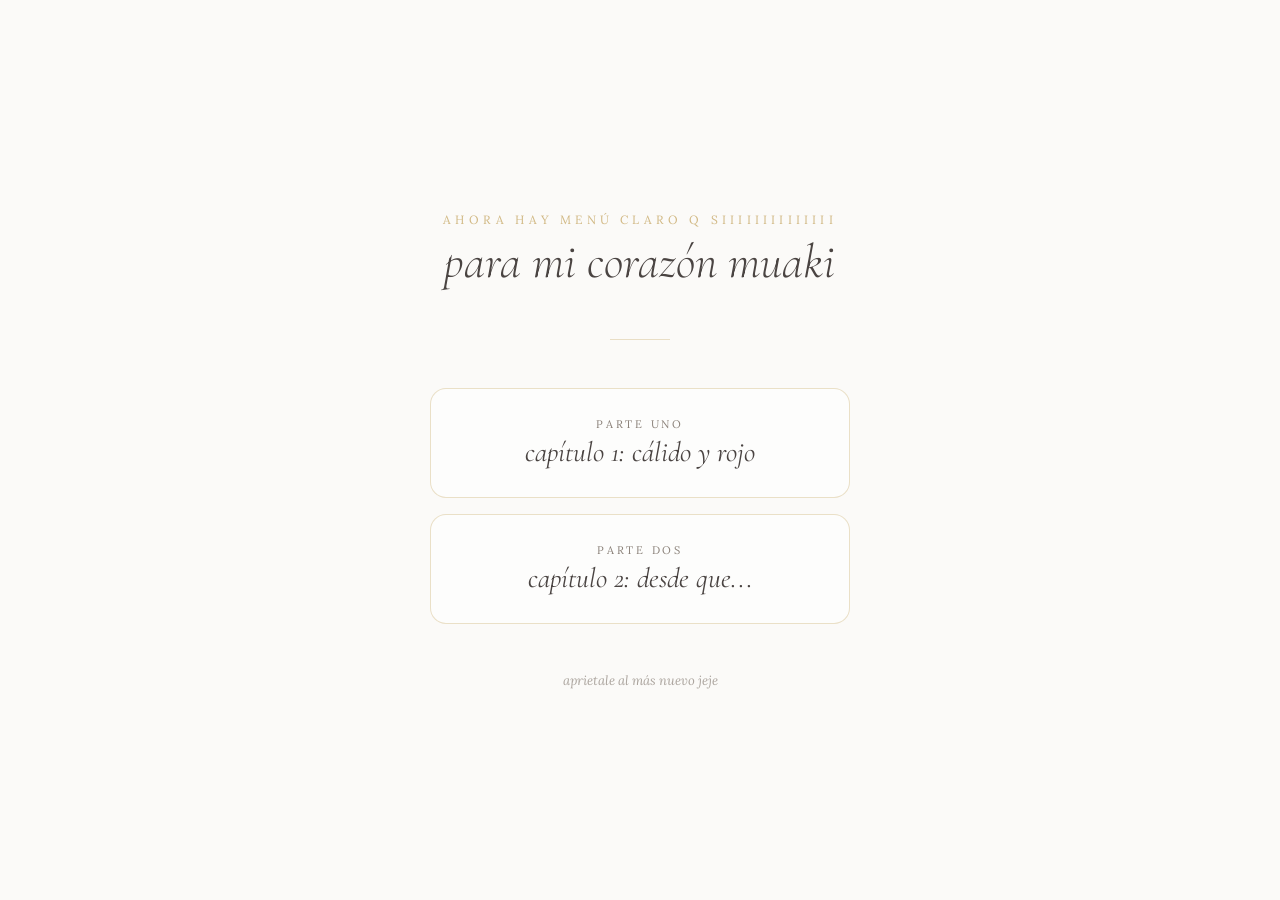
<file: index.html>
<!DOCTYPE html>
<html lang="es">
<head>
  <meta charset="UTF-8" />
  <meta name="viewport" content="width=device-width, initial-scale=1.0, maximum-scale=1.0" />
  <title>Para Mayito</title>
  <link rel="preconnect" href="https://fonts.googleapis.com" />
  <link rel="preconnect" href="https://fonts.gstatic.com" crossorigin />
  <link href="https://fonts.googleapis.com/css2?family=Cormorant+Garamond:ital,wght@0,300;0,400;0,500;1,300;1,400&family=Lora:ital,wght@0,400;0,500;1,400&display=swap" rel="stylesheet" />
  <style>
    :root {
      --ink: #4a4442;
      --ink-soft: #8a8078;
      --gold: #c7a866;
      --paper: #fbfaf8;
      --line: rgba(199, 168, 102, 0.35);
      --font-display: 'Cormorant Garamond', Georgia, serif;
      --font-body: 'Lora', Georgia, serif;
    }
    * { box-sizing: border-box; margin: 0; padding: 0; }
    html, body {
      width: 100%; height: 100%;
      background: var(--paper);
      color: var(--ink);
      font-family: var(--font-body);
      -webkit-font-smoothing: antialiased;
    }
    body {
      display: flex;
      align-items: center;
      justify-content: center;
      padding: 24px;
    }
    .menu-wrap {
      display: flex;
      flex-direction: column;
      align-items: center;
      text-align: center;
      gap: clamp(28px, 6vh, 48px);
      max-width: 420px;
      width: 100%;
    }
    .menu-eyebrow {
      font-size: 12px;
      letter-spacing: 0.35em;
      text-transform: uppercase;
      color: var(--gold);
      opacity: 0.8;
    }
    .menu-title {
      font-family: var(--font-display);
      font-style: italic;
      font-weight: 300;
      font-size: clamp(32px, 8vw, 48px);
      color: var(--ink);
      margin-top: 6px;
    }
    .menu-divider {
      width: 60px;
      height: 1px;
      background: var(--line);
    }
    .chapters {
      display: flex;
      flex-direction: column;
      gap: 16px;
      width: 100%;
    }
    .chapter-link {
      display: flex;
      flex-direction: column;
      align-items: center;
      gap: 4px;
      padding: clamp(20px, 5vw, 28px) 24px;
      border: 1px solid var(--line);
      border-radius: 16px;
      text-decoration: none;
      color: var(--ink);
      background: rgba(255,255,255,0.5);
      transition: border-color 0.3s, transform 0.2s, box-shadow 0.3s;
    }
    .chapter-link:hover,
    .chapter-link:active {
      border-color: var(--gold);
      transform: translateY(-2px);
      box-shadow: 0 10px 30px rgba(199,168,102,0.15);
    }
    .chapter-eyebrow {
      font-size: 11px;
      letter-spacing: 0.25em;
      text-transform: uppercase;
      color: var(--ink-soft);
    }
    .chapter-title {
      font-family: var(--font-display);
      font-style: italic;
      font-size: clamp(22px, 5vw, 28px);
    }
    .menu-footer {
      font-size: 13px;
      color: var(--ink-soft);
      font-style: italic;
      opacity: 0.7;
    }
  </style>
</head>
<body>

  <div class="menu-wrap">
    <div>
      <p class="menu-eyebrow">AHORA HAY MENÚ CLARO Q SIIIIIIIIIIIIII</p>
      <h1 class="menu-title">para mi corazón muaki</h1>
    </div>

    <div class="menu-divider"></div>

    <div class="chapters">
      <!-- CAPÍTULO UNO: enlaza al sitio original, sin ningún cambio -->
      <a class="chapter-link" href="cap1.html">
        <span class="chapter-eyebrow">parte uno</span>
        <span class="chapter-title">capítulo 1: cálido y rojo</span>
      </a>

      <!-- CAPÍTULO DOS: enlaza a la nueva experiencia -->
      <a class="chapter-link" href="capitulo2.html">
        <span class="chapter-eyebrow">parte dos</span>
        <span class="chapter-title">capítulo 2: desde que...</span>
      </a>
    </div>

    <p class="menu-footer">aprietale al más nuevo jeje</p>
  </div>

</body>
</html>
</file>
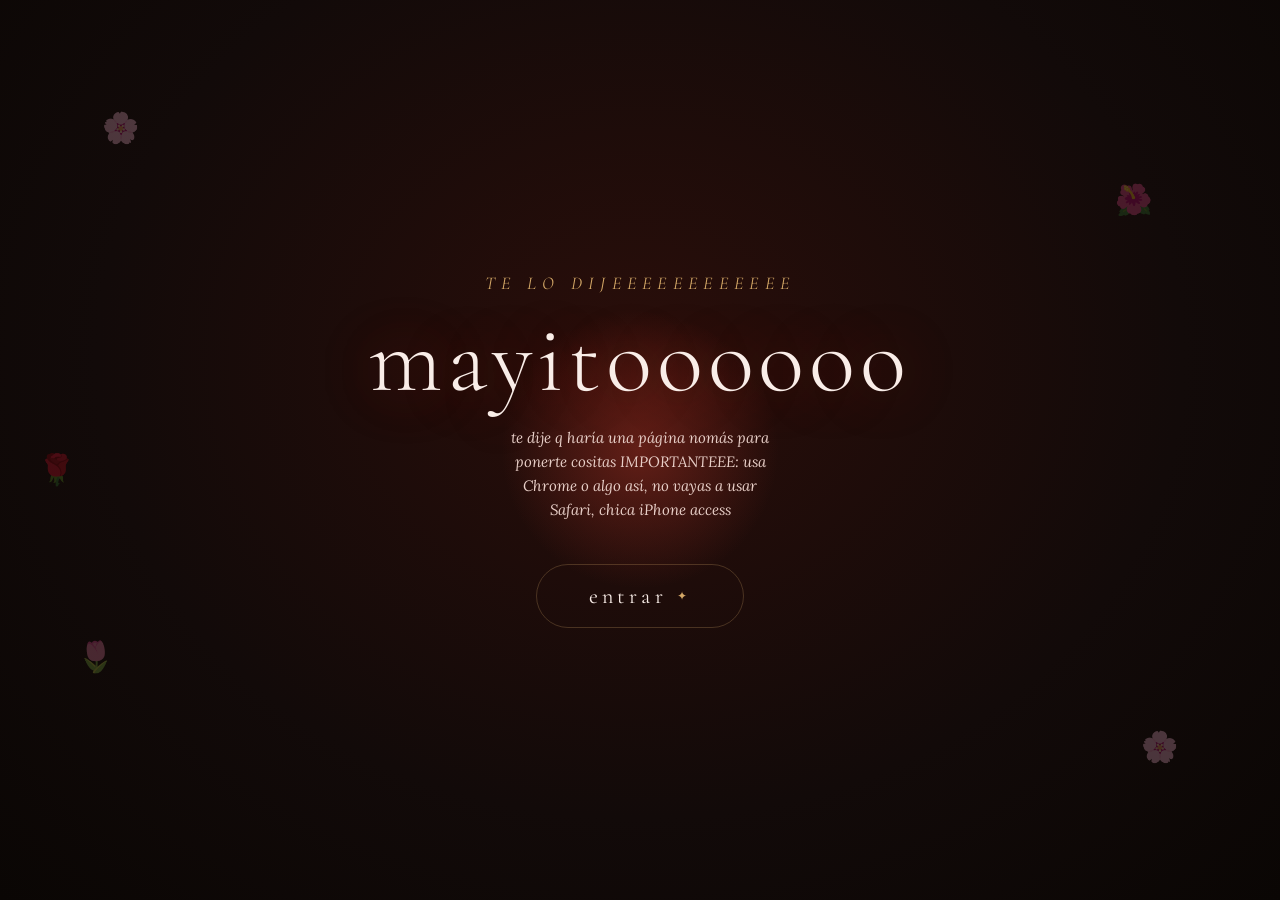
<file: cap1.html>
<!DOCTYPE html>
<html lang="es">
<head>
  <meta charset="UTF-8" />
  <meta name="viewport" content="width=device-width, initial-scale=1.0, maximum-scale=1.0" />
  <title>Para Mayito 🌸</title>
  <link rel="preconnect" href="https://fonts.googleapis.com" />
  <link rel="preconnect" href="https://fonts.gstatic.com" crossorigin />
  <link href="https://fonts.googleapis.com/css2?family=Cormorant+Garamond:ital,wght@0,300;0,400;0,500;1,300;1,400&family=Lora:ital,wght@0,400;0,500;1,400&display=swap" rel="stylesheet" />
  <link rel="stylesheet" href="style.css" />
</head>
<body>

  <!-- ========== AUDIO (agrega tu mp3 aquí) ========== -->
  <!-- CAMBIAR MÚSICA: reemplaza "music.mp3" con el nombre de tu archivo de audio -->
  <audio id="bg-music" loop>
    <source src="music.mp3" type="audio/mpeg" />
  </audio>

  <!-- ========== PARTÍCULAS DE FONDO ========== -->
  <canvas id="particles-canvas"></canvas>

  <!-- ========== PÉTALOS ========== -->
  <div id="petals-container"></div>

  <!-- ========== PANTALLA DE INTRO ========== -->
  <div id="intro-screen">
    <div class="intro-content">
      <div class="intro-glow"></div>
      <p class="intro-subtitle">te lo dijeeeeeeeeeeee</p>
      <h1 class="intro-title">mayitoooooo</h1>
      <p class="intro-hint">te dije q haría una página nomás para ponerte cositas

        IMPORTANTEEE: usa Chrome o algo así, no vayas a usar Safari, chica iPhone access
      </p>
      <button id="enter-btn" class="enter-button">
        <span class="enter-btn-text">entrar</span>
        <span class="enter-btn-icon">✦</span>
      </button>
    </div>
    <div class="intro-flowers">
      <span class="f1">🌸</span>
      <span class="f2">🌺</span>
      <span class="f3">🌷</span>
      <span class="f4">🌸</span>
      <span class="f5">🌹</span>
    </div>
  </div>

  <!-- ========== TELÓN DE TRANSICIÓN ========== -->
  <div id="curtain-left" class="curtain"></div>
  <div id="curtain-right" class="curtain"></div>

  <!-- ========== EXPERIENCIA PRINCIPAL ========== -->
  <div id="main-experience" class="hidden">

    <!-- Botón de música flotante -->
    <button id="music-toggle" class="music-btn" title="Música">
      <span id="music-icon">♪</span>
    </button>

    <!-- ========== TARJETA 1 ========== -->
    <div class="card-scene" id="scene-1">
      <div class="card glass-card">
        <div class="card-deco top-deco">✦ ✦ ✦</div>
        <!-- TARJETA 1 — texto fijo de bienvenida -->
        <div class="card-text" id="typewriter-1">
        </div>
        <button class="continue-btn" onclick="nextScene(2)">
          continuar <span class="btn-arrow">→</span>
        </button>
        <div class="card-deco bottom-deco">🌸</div>
      </div>
    </div>

<div class="card-text" id="typewriter-1"></div>

<!-- Imagen que aparece después del texto -->
<div class="character-box hidden" id="character-box-1">
  <img src="minion.png" alt="minion" class="character-img">
</div>
    <!-- ========== TARJETA 2 ========== -->
    <div class="card-scene hidden" id="scene-2">
      <div class="card glass-card">
        <div class="card-deco top-deco">✦ ✦ ✦</div>
        <!-- CAMBIAR TEXTO TARJETA 2 -->
        <div class="card-text" id="typewriter-2">
        </div>
        <button class="continue-btn" onclick="nextScene('garden')">
          continuar <span class="btn-arrow">→</span>
        </button>
        <div class="card-deco bottom-deco">🌷</div>
      </div>
    </div>

    <!-- ========== ESCENA ESPECIAL: JARDÍN ========== -->
    <div class="card-scene hidden" id="scene-garden">
      <div class="garden-scene">
        <div class="garden-light l1"></div>
        <div class="garden-light l2"></div>
        <div class="garden-light l3"></div>
        <div class="garden-flowers">
          <span class="gf gf1">🌸</span>
          <span class="gf gf2">🌹</span>
          <span class="gf gf3">🌷</span>
          <span class="gf gf4">🌺</span>
          <span class="gf gf5">🌸</span>
          <span class="gf gf6">🌹</span>
          <span class="gf gf7">🌷</span>
          <span class="gf gf8">🌸</span>
        </div>
        <div class="garden-text-wrap">
          <p class="garden-quote">te quiero mucho aunque TE BURLES</p>
          <p class="garden-sub">y esta página tiene un virus q está detectando un color rojo a través de la cámara…</p>
        </div>
        <button class="continue-btn garden-btn" onclick="nextScene(3)">
          continuar <span class="btn-arrow">→</span>
        </button>
      </div>
    </div>

    <!-- ========== TARJETA 3 ========== -->
    <div class="card-scene hidden" id="scene-3">
      <div class="card glass-card">
        <div class="card-deco top-deco">✦ ✦ ✦</div>
        <!-- CAMBIAR TEXTO TARJETA 3 -->
        <div class="card-text" id="typewriter-3">
        </div>
        <button class="continue-btn" onclick="nextScene(4)">
          continuar <span class="btn-arrow">→</span>
        </button>
        <div class="card-deco bottom-deco">🌺</div>
      </div>
    </div>

    <!-- ========== TARJETA 4 ========== -->
    <div class="card-scene hidden" id="scene-4">
      <div class="card glass-card">
        <div class="card-deco top-deco">✦ ✦ ✦</div>
        <!-- CAMBIAR TEXTO TARJETA 4 -->
        <div class="card-text" id="typewriter-4">
        </div>
        <button class="continue-btn" onclick="nextScene('final')">
          Continuar <span class="btn-arrow">→</span>
        </button>
        <div class="card-deco bottom-deco">🌹</div>
      </div>
    </div>

    <!-- ========== ESCENA FINAL ========== -->
    <div class="card-scene hidden" id="scene-final">
      <div class="final-scene">
        <div class="final-glow"></div>
        <h2 class="final-title">continuará... (yo modo suspenso)</h2>
        <div class="countdown-wrap">
          <div class="countdown-grid">
            <div class="count-cell">
              <span class="count-num" id="cd-days">--</span>
              <span class="count-label">días</span>
            </div>
            <span class="count-sep">:</span>
            <div class="count-cell">
              <span class="count-num" id="cd-hours">--</span>
              <span class="count-label">horas</span>
            </div>
            <span class="count-sep">:</span>
            <div class="count-cell">
              <span class="count-num" id="cd-mins">--</span>
              <span class="count-label">minutos</span>
            </div>
            <span class="count-sep">:</span>
            <div class="count-cell">
              <span class="count-num" id="cd-secs">--</span>
              <span class="count-label">segundos</span>
            </div>
          </div>
        </div>
        <!-- CAMBIAR FECHA: modifica el texto si quieres otra descripción -->
        <p class="final-note">
          aún habrá más cositas…<br />
          peeeero esa fecha será el sig evento (así como en Fortnite, oye dile a Emilio q juguemos pls te quiero amor bechito muaqui muac).
        </p>
        <div class="final-flowers">
          <span>🌸</span><span>🌹</span><span>🌷</span><span>🌺</span><span>🌸</span>
        </div>
      </div>
    </div>

  </div><!-- /main-experience -->

  <script src="script.js"></script>
</body>
</html>
</file>
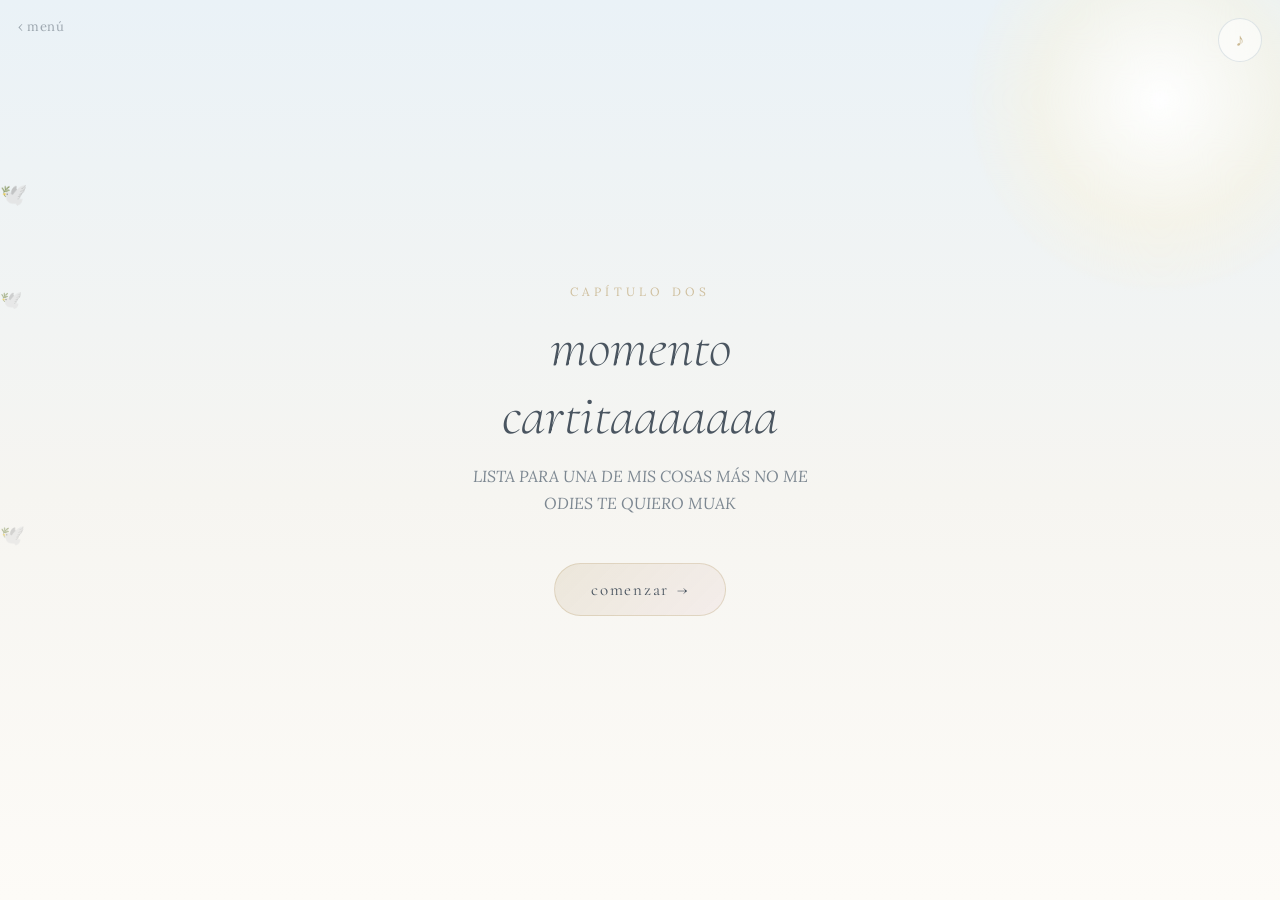
<file: capitulo2.html>
<!DOCTYPE html>
<html lang="es">
<head>
  <meta charset="UTF-8" />
  <meta name="viewport" content="width=device-width, initial-scale=1.0, maximum-scale=1.0" />
  <title>para mi corazón...</title>
  <link rel="preconnect" href="https://fonts.googleapis.com" />
  <link rel="preconnect" href="https://fonts.gstatic.com" crossorigin />
  <link href="https://fonts.googleapis.com/css2?family=Cormorant+Garamond:ital,wght@0,300;0,400;0,500;1,300;1,400&family=Lora:ital,wght@0,400;0,500;1,400&display=swap" rel="stylesheet" />
  <link rel="stylesheet" href="capitulo2.css" />
</head>
<body>

  <!-- Enlace de regreso al menú -->
  <a href="index.html" class="back-link">‹ menú</a>

  <!-- ========== FONDO: CIELO, NUBES, PALOMAS, FLORES ========== -->
  <div class="sky-bg">
    <div class="sky-sun-glow"></div>
    <span class="cloud c1">☁️</span>
    <span class="cloud c2">☁️</span>
    <span class="cloud c3">☁️</span>
    <span class="cloud c4">☁️</span>
    <span class="cloud c5">☁️</span>
    <span class="bird b1">🕊️</span>
    <span class="bird b2">🕊️</span>
    <span class="bird b3">🕊️</span>
  </div>
  <div id="petals-container"></div>
  <!-- Luces cálidas que suben: el "vuelo del amor" -->
  <div id="love-lights"></div>

  <!-- ========== MÚSICA (agrega tu mp3 aquí) ========== -->
  <!-- CAMBIAR MÚSICA: el nombre del archivo se define en capitulo2.js -> MUSIC_FILE -->
  <audio id="bg-music-2" loop></audio>
  <button id="music-toggle-2" class="music-btn" title="Música">
    <span id="music-icon-2">♪</span>
  </button>

  <!-- ========== PANTALLA DE ENTRADA ========== -->
  <div id="intro-screen">
    <div class="intro-content">
      <p class="intro-eyebrow">capítulo dos</p>
      <h1 class="intro-title">momento cartitaaaaaaa</h1>
      <!-- CAMBIAR TEXTO: frase de bienvenida al capítulo dos -->
      <p class="intro-hint">LISTA PARA UNA DE MIS COSAS MÁS NO ME ODIES TE QUIERO MUAK</p>
      <button id="enter-btn" class="continue-btn">
        comenzar <span class="btn-arrow">→</span>
      </button>
    </div>
  </div>

  <!-- ========== EXPERIENCIA (fragmentos generados por JS) ========== -->
  <div id="experience" class="hidden">
    <div id="fragments-root"><!-- los fragmentos de la carta se insertan aquí desde capitulo2.js --></div>

    <!-- ========== ESCENA FINAL: EL DIBUJO ========== -->
    <div class="letter-scene hidden" id="scene-drawing">
      <div class="drawing-wrap">
        <div class="drawing-frame">
          <!--
            CAMBIAR AQUÍ: cuando tengas tu dibujo listo,
            1) sube el archivo de imagen junto a este HTML (ej. dibujo-final.png)
            2) borra todo el bloque <div class="drawing-placeholder">...</div> de abajo
            3) descomenta la línea <img> de aquí abajo y pon el nombre correcto del archivo

          -->
            <img src="dibujito.jpg" alt="dibujo" class="drawing-img">


  <!-- Puntos de progreso -->
  <div class="progress-dots hidden" id="progress-dots"></div>

  <script src="capitulo2.js"></script>
</body>
</html>
</file>
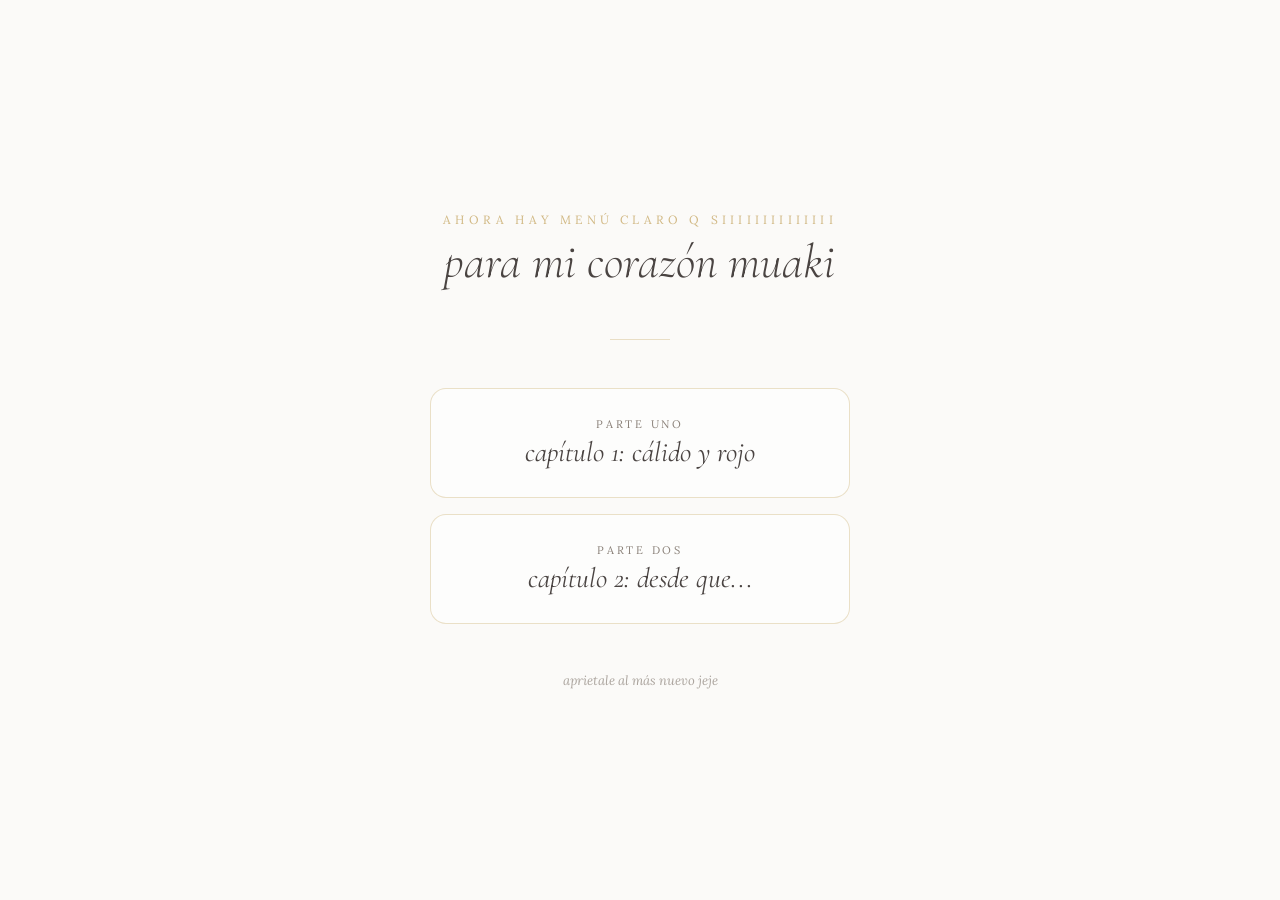
<file: menu.html>
<!DOCTYPE html>
<html lang="es">
<head>
  <meta charset="UTF-8" />
  <meta name="viewport" content="width=device-width, initial-scale=1.0, maximum-scale=1.0" />
  <title>Para Mayito</title>
  <link rel="preconnect" href="https://fonts.googleapis.com" />
  <link rel="preconnect" href="https://fonts.gstatic.com" crossorigin />
  <link href="https://fonts.googleapis.com/css2?family=Cormorant+Garamond:ital,wght@0,300;0,400;0,500;1,300;1,400&family=Lora:ital,wght@0,400;0,500;1,400&display=swap" rel="stylesheet" />
  <style>
    :root {
      --ink: #4a4442;
      --ink-soft: #8a8078;
      --gold: #c7a866;
      --paper: #fbfaf8;
      --line: rgba(199, 168, 102, 0.35);
      --font-display: 'Cormorant Garamond', Georgia, serif;
      --font-body: 'Lora', Georgia, serif;
    }
    * { box-sizing: border-box; margin: 0; padding: 0; }
    html, body {
      width: 100%; height: 100%;
      background: var(--paper);
      color: var(--ink);
      font-family: var(--font-body);
      -webkit-font-smoothing: antialiased;
    }
    body {
      display: flex;
      align-items: center;
      justify-content: center;
      padding: 24px;
    }
    .menu-wrap {
      display: flex;
      flex-direction: column;
      align-items: center;
      text-align: center;
      gap: clamp(28px, 6vh, 48px);
      max-width: 420px;
      width: 100%;
    }
    .menu-eyebrow {
      font-size: 12px;
      letter-spacing: 0.35em;
      text-transform: uppercase;
      color: var(--gold);
      opacity: 0.8;
    }
    .menu-title {
      font-family: var(--font-display);
      font-style: italic;
      font-weight: 300;
      font-size: clamp(32px, 8vw, 48px);
      color: var(--ink);
      margin-top: 6px;
    }
    .menu-divider {
      width: 60px;
      height: 1px;
      background: var(--line);
    }
    .chapters {
      display: flex;
      flex-direction: column;
      gap: 16px;
      width: 100%;
    }
    .chapter-link {
      display: flex;
      flex-direction: column;
      align-items: center;
      gap: 4px;
      padding: clamp(20px, 5vw, 28px) 24px;
      border: 1px solid var(--line);
      border-radius: 16px;
      text-decoration: none;
      color: var(--ink);
      background: rgba(255,255,255,0.5);
      transition: border-color 0.3s, transform 0.2s, box-shadow 0.3s;
    }
    .chapter-link:hover,
    .chapter-link:active {
      border-color: var(--gold);
      transform: translateY(-2px);
      box-shadow: 0 10px 30px rgba(199,168,102,0.15);
    }
    .chapter-eyebrow {
      font-size: 11px;
      letter-spacing: 0.25em;
      text-transform: uppercase;
      color: var(--ink-soft);
    }
    .chapter-title {
      font-family: var(--font-display);
      font-style: italic;
      font-size: clamp(22px, 5vw, 28px);
    }
    .menu-footer {
      font-size: 13px;
      color: var(--ink-soft);
      font-style: italic;
      opacity: 0.7;
    }
  </style>
</head>
<body>

  <div class="menu-wrap">
    <div>
      <p class="menu-eyebrow">AHORA HAY MENÚ CLARO Q SIIIIIIIIIIIIII</p>
      <h1 class="menu-title">para mi corazón muaki</h1>
    </div>

    <div class="menu-divider"></div>

    <div class="chapters">
      <!-- CAPÍTULO UNO: enlaza al sitio original, sin ningún cambio -->
      <a class="chapter-link" href="index.html">
        <span class="chapter-eyebrow">parte uno</span>
        <span class="chapter-title">capítulo 1: cálido y rojo</span>
      </a>

      <!-- CAPÍTULO DOS: enlaza a la nueva experiencia -->
      <a class="chapter-link" href="capitulo2.html">
        <span class="chapter-eyebrow">parte dos</span>
        <span class="chapter-title">capítulo 2: desde que...</span>
      </a>
    </div>

    <p class="menu-footer">aprietale al más nuevo jeje</p>
  </div>

</body>
</html>
</file>
<file: style.css>
/* ============================================
   MAYITO — CARTA DE AMOR INTERACTIVA
   style.css
   ============================================ */

/* ---- VARIABLES ---- */
:root {
  --red-soft: #c0392b;
  --red-glow: rgba(192, 57, 43, 0.4);
  --pink: #e8a0a0;
  --pink-light: #f4c8c8;
  --cream: #f9ede8;
  --cream2: #fdf6f0;
  --gold: #d4a867;
  --gold-light: rgba(212, 168, 103, 0.3);
  --bg-dark: #120a09;
  --bg-mid: #1e0f0c;
  --glass-bg: rgba(255, 230, 220, 0.07);
  --glass-border: rgba(212, 168, 103, 0.25);
  --text-main: #fdf0eb;
  --text-soft: #e8cfc8;
  --font-display: 'Cormorant Garamond', Georgia, serif;
  --font-body: 'Lora', Georgia, serif;
}

/* ---- RESET & BASE ---- */
*, *::before, *::after { box-sizing: border-box; margin: 0; padding: 0; }

html, body {
  width: 100%; height: 100%;
  overflow: hidden;
  background: var(--bg-dark);
  color: var(--text-main);
  font-family: var(--font-body);
  -webkit-font-smoothing: antialiased;
}

.hidden { display: none !important; }

/* ---- CANVAS PARTÍCULAS ---- */
#particles-canvas {
  position: fixed;
  inset: 0;
  z-index: 0;
  pointer-events: none;
}

/* ---- PÉTALOS ---- */
#petals-container {
  position: fixed;
  inset: 0;
  z-index: 1;
  pointer-events: none;
  overflow: hidden;
}

.petal {
  position: absolute;
  top: -60px;
  font-size: clamp(14px, 3vw, 22px);
  opacity: 0;
  animation: petalFall linear infinite;
  will-change: transform, opacity;
}

@keyframes petalFall {
  0%   { transform: translateY(0) rotate(0deg) translateX(0); opacity: 0; }
  10%  { opacity: 0.8; }
  80%  { opacity: 0.6; }
  100% { transform: translateY(110vh) rotate(720deg) translateX(80px); opacity: 0; }
}

/* ---- INTRO SCREEN ---- */
#intro-screen {
  position: fixed;
  inset: 0;
  z-index: 100;
  display: flex;
  align-items: center;
  justify-content: center;
  flex-direction: column;
  background: radial-gradient(ellipse at 50% 40%, #2a0e0a 0%, #120a09 60%, #0a0604 100%);
  transition: opacity 0.8s ease;
}

.intro-content {
  position: relative;
  z-index: 2;
  display: flex;
  flex-direction: column;
  align-items: center;
  gap: clamp(10px, 2.5vw, 18px);
  text-align: center;
  padding: 0 24px;
}

.intro-glow {
  position: absolute;
  width: 280px; height: 280px;
  background: radial-gradient(circle, var(--red-glow) 0%, transparent 70%);
  border-radius: 50%;
  top: 50%; left: 50%;
  transform: translate(-50%, -50%);
  animation: introGlowPulse 3s ease-in-out infinite;
  pointer-events: none;
}

@keyframes introGlowPulse {
  0%, 100% { opacity: 0.5; transform: translate(-50%, -50%) scale(1); }
  50%       { opacity: 1;   transform: translate(-50%, -50%) scale(1.15); }
}

.intro-subtitle {
  font-family: var(--font-display);
  font-style: italic;
  font-size: clamp(13px, 3.5vw, 18px);
  color: var(--gold);
  letter-spacing: 0.35em;
  text-transform: uppercase;
  opacity: 0;
  animation: fadeUp 1s ease 0.3s forwards;
}

.intro-title {
  font-family: var(--font-display);
  font-weight: 300;
  font-size: clamp(52px, 14vw, 96px);
  color: var(--cream);
  letter-spacing: 0.05em;
  line-height: 1;
  opacity: 0;
  animation: fadeUp 1s ease 0.6s forwards;
  text-shadow: 0 0 60px var(--red-glow), 0 0 120px rgba(192,57,43,0.2);
}

.intro-hint {
  font-family: var(--font-body);
  font-style: italic;
  font-size: clamp(12px, 3vw, 15px);
  color: var(--text-soft);
  opacity: 0;
  animation: fadeUp 1s ease 0.9s forwards;
  max-width: 280px;
  line-height: 1.6;
}

.enter-button {
  display: flex;
  align-items: center;
  gap: 10px;
  margin-top: clamp(12px, 4vw, 24px);
  padding: clamp(14px, 3.5vw, 18px) clamp(30px, 8vw, 52px);
  background: transparent;
  border: 1px solid var(--glass-border);
  border-radius: 60px;
  color: var(--cream);
  font-family: var(--font-display);
  font-size: clamp(16px, 4vw, 22px);
  font-weight: 400;
  letter-spacing: 0.2em;
  cursor: pointer;
  position: relative;
  overflow: hidden;
  opacity: 0;
  animation: fadeUp 1s ease 1.3s forwards;
  transition: border-color 0.3s, box-shadow 0.3s, transform 0.2s;
  -webkit-tap-highlight-color: transparent;
}

.enter-button::before {
  content: '';
  position: absolute;
  inset: 0;
  background: linear-gradient(135deg, rgba(192,57,43,0.15), rgba(212,168,103,0.1));
  opacity: 0;
  transition: opacity 0.3s;
}

.enter-button:hover::before,
.enter-button:active::before { opacity: 1; }

.enter-button:hover,
.enter-button:active {
  border-color: var(--gold);
  box-shadow: 0 0 30px var(--red-glow), 0 0 60px rgba(212,168,103,0.1);
  transform: scale(1.03);
}

.enter-btn-icon {
  font-size: 12px;
  color: var(--gold);
  animation: rotateGold 4s linear infinite;
}

@keyframes rotateGold {
  from { transform: rotate(0deg); }
  to   { transform: rotate(360deg); }
}

/* Flores decorativas intro */
.intro-flowers {
  position: absolute;
  inset: 0;
  pointer-events: none;
  z-index: 1;
}

.intro-flowers span {
  position: absolute;
  font-size: clamp(18px, 5vw, 30px);
  opacity: 0.25;
  animation: floatDecor ease-in-out infinite;
}

.f1 { top: 12%; left: 8%;  animation-duration: 6s; animation-delay: 0s; }
.f2 { top: 20%; right: 10%; animation-duration: 7s; animation-delay: 1s; }
.f3 { bottom: 25%; left: 6%; animation-duration: 5.5s; animation-delay: 0.5s; }
.f4 { bottom: 15%; right: 8%; animation-duration: 6.5s; animation-delay: 1.5s; }
.f5 { top: 50%; left: 3%; animation-duration: 8s; animation-delay: 2s; }

@keyframes floatDecor {
  0%, 100% { transform: translateY(0) rotate(-5deg); }
  50%       { transform: translateY(-18px) rotate(5deg); }
}

/* ---- TELÓN ---- */
.curtain {
  position: fixed;
  top: 0; bottom: 0;
  width: 0;
  z-index: 90;
  background: linear-gradient(135deg, #1a0a08, #2a0e0a);
  transition: width 0.7s cubic-bezier(0.77, 0, 0.175, 1);
  pointer-events: none;
}

#curtain-left  { left: 0; }
#curtain-right { right: 0; }

.curtain.active { width: 51%; }
.curtain.open   { width: 0; transition: width 0.9s cubic-bezier(0.77, 0, 0.175, 1) 0.4s; }

/* ---- MAIN EXPERIENCE ---- */
#main-experience {
  position: fixed;
  inset: 0;
  z-index: 10;
  display: flex;
  align-items: center;
  justify-content: center;
  overflow: hidden;
}

/* ---- BOTÓN MÚSICA ---- */
.music-btn {
  position: fixed;
  top: 18px; right: 18px;
  z-index: 200;
  width: 44px; height: 44px;
  border-radius: 50%;
  background: var(--glass-bg);
  border: 1px solid var(--glass-border);
  backdrop-filter: blur(10px);
  color: var(--gold);
  font-size: 18px;
  cursor: pointer;
  display: flex; align-items: center; justify-content: center;
  transition: box-shadow 0.3s, transform 0.2s;
  -webkit-tap-highlight-color: transparent;
}

.music-btn:hover { box-shadow: 0 0 20px var(--red-glow); transform: scale(1.1); }

/* ---- CARD SCENES ---- */
.card-scene {
  position: absolute;
  inset: 0;
  display: flex;
  align-items: center;
  justify-content: center;
  padding: clamp(16px, 5vw, 40px);
}

/* ---- GLASS CARD ---- */
.card {
  position: relative;
  background: var(--glass-bg);
  backdrop-filter: blur(24px) saturate(1.4);
  -webkit-backdrop-filter: blur(24px) saturate(1.4);
  border: 1px solid var(--glass-border);
  border-radius: 24px;
  padding: clamp(28px, 7vw, 52px) clamp(24px, 6vw, 44px);
  width: 100%;
  max-width: 480px;
  box-shadow:
    0 8px 60px rgba(0,0,0,0.5),
    0 0 80px rgba(192,57,43,0.08),
    inset 0 1px 0 rgba(255,255,255,0.07);
  animation: cardFloat 5s ease-in-out infinite;
  will-change: transform;
}

@keyframes cardFloat {
  0%, 100% { transform: translateY(0); }
  50%       { transform: translateY(-8px); }
}

.card-deco {
  text-align: center;
  color: var(--gold);
  opacity: 0.6;
  font-size: 11px;
  letter-spacing: 0.3em;
}

.top-deco { margin-bottom: 20px; }
.bottom-deco { margin-top: 24px; font-size: 18px; opacity: 0.5; }

/* ---- TYPEWRITER TEXT ---- */
.card-text {
  font-family: var(--font-body);
  font-size: clamp(15px, 4vw, 18px);
  line-height: 1.85;
  color: var(--text-main);
  min-height: 80px;
  white-space: pre-line;
}

.card-text .highlight {
  color: var(--pink-light);
  font-style: italic;
}

/* Cursor typewriter */
.tw-cursor {
  display: inline-block;
  width: 2px;
  height: 1.1em;
  background: var(--gold);
  margin-left: 2px;
  vertical-align: text-bottom;
  animation: blink 0.8s step-end infinite;
}

@keyframes blink {
  0%, 100% { opacity: 1; }
  50%       { opacity: 0; }
}

/* ---- CONTINUE BUTTON ---- */
.continue-btn {
  display: flex;
  align-items: center;
  gap: 8px;
  margin-top: clamp(22px, 5vw, 32px);
  padding: clamp(12px, 3vw, 15px) clamp(24px, 6vw, 36px);
  background: linear-gradient(135deg, rgba(192,57,43,0.25), rgba(212,168,103,0.15));
  border: 1px solid rgba(212, 168, 103, 0.35);
  border-radius: 50px;
  color: var(--cream);
  font-family: var(--font-display);
  font-size: clamp(14px, 3.5vw, 17px);
  letter-spacing: 0.12em;
  cursor: pointer;
  transition: box-shadow 0.3s, transform 0.2s, background 0.3s;
  -webkit-tap-highlight-color: transparent;
}

.continue-btn:hover,
.continue-btn:active {
  box-shadow: 0 0 24px var(--red-glow), 0 0 48px rgba(212,168,103,0.1);
  transform: scale(1.03);
  background: linear-gradient(135deg, rgba(192,57,43,0.4), rgba(212,168,103,0.2));
}

.btn-arrow { font-size: 16px; transition: transform 0.2s; }
.continue-btn:hover .btn-arrow { transform: translateX(4px); }

/* ---- GARDEN SCENE ---- */
.garden-scene {
  position: relative;
  width: 100%;
  height: 100vh;
  display: flex;
  flex-direction: column;
  align-items: center;
  justify-content: center;
  gap: 20px;
  padding: 40px 24px;
  overflow: hidden;
}

.garden-light {
  position: absolute;
  border-radius: 50%;
  pointer-events: none;
  animation: gardenGlow ease-in-out infinite;
}

.l1 {
  width: 340px; height: 340px;
  background: radial-gradient(circle, rgba(192,57,43,0.18) 0%, transparent 70%);
  top: -100px; left: 50%;
  transform: translateX(-50%);
  animation-duration: 6s;
}
.l2 {
  width: 200px; height: 200px;
  background: radial-gradient(circle, rgba(212,168,103,0.12) 0%, transparent 70%);
  bottom: 80px; left: 20%;
  animation-duration: 8s; animation-delay: 1s;
}
.l3 {
  width: 180px; height: 180px;
  background: radial-gradient(circle, rgba(228,180,170,0.12) 0%, transparent 70%);
  bottom: 60px; right: 15%;
  animation-duration: 7s; animation-delay: 2s;
}

@keyframes gardenGlow {
  0%, 100% { opacity: 0.6; }
  50%       { opacity: 1; }
}

.garden-flowers {
  display: flex;
  gap: clamp(10px, 3vw, 20px);
  flex-wrap: wrap;
  justify-content: center;
}

.gf {
  font-size: clamp(26px, 7vw, 40px);
  animation: floatDecor ease-in-out infinite;
  display: inline-block;
}

.gf1 { animation-duration: 5s; animation-delay: 0s; }
.gf2 { animation-duration: 6s; animation-delay: 0.4s; }
.gf3 { animation-duration: 5.5s; animation-delay: 0.8s; }
.gf4 { animation-duration: 7s; animation-delay: 1.2s; }
.gf5 { animation-duration: 6.5s; animation-delay: 0.2s; }
.gf6 { animation-duration: 5.8s; animation-delay: 1.5s; }
.gf7 { animation-duration: 6.2s; animation-delay: 0.6s; }
.gf8 { animation-duration: 7.5s; animation-delay: 1s; }

.garden-text-wrap {
  text-align: center;
  padding: 0 20px;
}

.garden-quote {
  font-family: var(--font-display);
  font-style: italic;
  font-size: clamp(52px, 14vw, 88px);
  color: var(--pink-light);
  line-height: 1;
  text-shadow: 0 0 80px rgba(228,160,160,0.5), 0 0 30px rgba(192,57,43,0.3);
  animation: quotePulse 4s ease-in-out infinite;
}

@keyframes quotePulse {
  0%, 100% { text-shadow: 0 0 80px rgba(228,160,160,0.5), 0 0 30px rgba(192,57,43,0.3); }
  50%       { text-shadow: 0 0 120px rgba(228,160,160,0.8), 0 0 60px rgba(192,57,43,0.5); }
}

.garden-sub {
  margin-top: 12px;
  font-family: var(--font-body);
  font-style: italic;
  font-size: clamp(13px, 3.5vw, 16px);
  color: var(--text-soft);
  opacity: 0.8;
}

.garden-btn { margin-top: 8px; }

/* ---- FINAL SCENE ---- */
.final-scene {
  position: relative;
  width: 100%;
  min-height: 100vh;
  display: flex;
  flex-direction: column;
  align-items: center;
  justify-content: center;
  padding: 40px clamp(20px, 6vw, 60px);
  gap: clamp(20px, 4vh, 32px);
  overflow: hidden;
}

.final-glow {
  position: absolute;
  width: 400px; height: 400px;
  background: radial-gradient(circle, rgba(192,57,43,0.2) 0%, transparent 70%);
  border-radius: 50%;
  top: 50%; left: 50%;
  transform: translate(-50%, -50%);
  animation: introGlowPulse 4s ease-in-out infinite;
  pointer-events: none;
}

.final-title {
  font-family: var(--font-display);
  font-weight: 300;
  font-style: italic;
  font-size: clamp(40px, 10vw, 72px);
  color: var(--cream);
  text-align: center;
  letter-spacing: 0.04em;
  text-shadow: 0 0 40px var(--red-glow);
}

.countdown-wrap {
  background: var(--glass-bg);
  border: 1px solid var(--glass-border);
  backdrop-filter: blur(20px);
  -webkit-backdrop-filter: blur(20px);
  border-radius: 20px;
  padding: clamp(18px, 4vw, 28px) clamp(20px, 5vw, 36px);
  box-shadow: 0 4px 40px rgba(0,0,0,0.4), 0 0 60px rgba(192,57,43,0.06);
  width: 100%;
  max-width: 420px;
}

.countdown-grid {
  display: flex;
  align-items: center;
  justify-content: center;
  gap: clamp(6px, 2vw, 14px);
}

.count-cell {
  display: flex;
  flex-direction: column;
  align-items: center;
  gap: 4px;
  min-width: clamp(52px, 14vw, 76px);
}

.count-num {
  font-family: var(--font-display);
  font-weight: 300;
  font-size: clamp(32px, 8vw, 52px);
  color: var(--pink-light);
  line-height: 1;
  text-shadow: 0 0 20px rgba(228,160,160,0.4);
}

.count-label {
  font-size: clamp(9px, 2.5vw, 11px);
  letter-spacing: 0.18em;
  text-transform: uppercase;
  color: var(--gold);
  opacity: 0.8;
}

.count-sep {
  font-size: clamp(24px, 6vw, 38px);
  color: var(--gold);
  opacity: 0.5;
  margin-bottom: 16px;
  line-height: 1;
}

.final-note {
  font-family: var(--font-body);
  font-style: italic;
  font-size: clamp(14px, 3.5vw, 17px);
  color: var(--text-soft);
  text-align: center;
  line-height: 1.9;
  max-width: 320px;
  opacity: 0.85;
}

.final-flowers {
  display: flex;
  gap: 10px;
  font-size: clamp(18px, 4.5vw, 26px);
  opacity: 0.5;
}

.final-flowers span {
  animation: floatDecor ease-in-out infinite;
}

.final-flowers span:nth-child(1) { animation-duration: 5s;   animation-delay: 0s; }
.final-flowers span:nth-child(2) { animation-duration: 6s;   animation-delay: 0.5s; }
.final-flowers span:nth-child(3) { animation-duration: 5.5s; animation-delay: 1s; }
.final-flowers span:nth-child(4) { animation-duration: 7s;   animation-delay: 1.5s; }
.final-flowers span:nth-child(5) { animation-duration: 6.5s; animation-delay: 0.3s; }

/* ---- SCENE TRANSITIONS ---- */
@keyframes fadeUp {
  from { opacity: 0; transform: translateY(20px); }
  to   { opacity: 1; transform: translateY(0); }
}

@keyframes fadeIn {
  from { opacity: 0; }
  to   { opacity: 1; }
}

@keyframes slideInLeft {
  from { opacity: 0; transform: translateX(-40px); }
  to   { opacity: 1; transform: translateX(0); }
}

@keyframes slideInRight {
  from { opacity: 0; transform: translateX(40px); }
  to   { opacity: 1; transform: translateX(0); }
}

@keyframes scaleIn {
  from { opacity: 0; transform: scale(0.88); }
  to   { opacity: 1; transform: scale(1); }
}

@keyframes rotateIn {
  from { opacity: 0; transform: rotate(-4deg) scale(0.95); }
  to   { opacity: 1; transform: rotate(0deg) scale(1); }
}

/* Scene entrada animations */
.anim-fadeUp   { animation: fadeUp 0.9s cubic-bezier(0.23,1,0.32,1) both; }
.anim-fadeIn   { animation: fadeIn 1s ease both; }
.anim-slideLeft  { animation: slideInLeft 0.8s cubic-bezier(0.23,1,0.32,1) both; }
.anim-slideRight { animation: slideInRight 0.8s cubic-bezier(0.23,1,0.32,1) both; }
.anim-scaleIn  { animation: scaleIn 0.9s cubic-bezier(0.23,1,0.32,1) both; }
.anim-rotateIn { animation: rotateIn 0.9s cubic-bezier(0.23,1,0.32,1) both; }

/* ---- SCROLLABLE SCENE ---- */
.card-scene.scrollable {
  overflow-y: auto;
  -webkit-overflow-scrolling: touch;
}

/* ---- RESPONSIVE ADJUSTMENTS ---- */
@media (max-height: 680px) {
  .card { padding: 20px 20px; }
  .final-scene { gap: 14px; padding-top: 70px; }
  .garden-scene { gap: 10px; }
}

@media (max-width: 360px) {
  .countdown-grid { gap: 4px; }
  .count-sep { font-size: 22px; }
}

/* ---- IMAGEN PERSONAJE ---- */
.character-box {
  margin-top: 24px;
  width: 100%;
  display: flex;
  justify-content: center;
  opacity: 0;
  transform: translateY(14px) scale(0.96);
  animation: characterReveal 1s ease forwards;
}

.character-img {
  width: min(220px, 72vw);
  border-radius: 18px;
  border: 1px solid rgba(212, 168, 103, 0.25);
  box-shadow:
    0 0 30px rgba(192,57,43,0.18),
    0 0 60px rgba(212,168,103,0.08);
  object-fit: cover;
  transition:
    transform 0.35s ease,
    box-shadow 0.35s ease;
}

.character-img:hover {
  transform: scale(1.03);
  box-shadow:
    0 0 45px rgba(192,57,43,0.3),
    0 0 80px rgba(212,168,103,0.12);
}

@keyframes characterReveal {
  to {
    opacity: 1;
    transform: translateY(0) scale(1);
  }
}
</file>
<file: capitulo2.css>
/* ============================================
   MAYITO — CAPÍTULO DOS
   capitulo2.css — paleta pura: cielo, nubes, lirios, tulipanes
   ============================================ */

:root {
  --sky-top: #eaf2f7;
  --sky-mid: #f6f5f1;
  --sky-bottom: #fdfbf7;
  --ink: #4a5560;
  --ink-soft: #7c8791;
  --gold-soft: #cbb994;
  --lily: #f7f5ef;
  --tulip: #e7c8ce;
  --glass-bg: rgba(255, 255, 255, 0.55);
  --glass-border: rgba(180, 195, 205, 0.4);
  --shadow-soft: rgba(120, 140, 155, 0.18);
  --font-display: 'Cormorant Garamond', Georgia, serif;
  --font-body: 'Lora', Georgia, serif;
}

* , *::before, *::after { box-sizing: border-box; margin: 0; padding: 0; }

html, body {
  width: 100%; height: 100%;
  overflow: hidden;
  background: var(--sky-bottom);
  color: var(--ink);
  font-family: var(--font-body);
  -webkit-font-smoothing: antialiased;
}

.hidden { display: none !important; }

/* ---- ENLACE DE REGRESO ---- */
.back-link {
  position: fixed;
  top: 18px; left: 18px;
  z-index: 300;
  font-family: var(--font-body);
  font-size: 13px;
  letter-spacing: 0.04em;
  color: var(--ink-soft);
  text-decoration: none;
  opacity: 0.7;
  transition: opacity 0.2s;
}
.back-link:hover { opacity: 1; }

/* ---- FONDO: CIELO ---- */
.sky-bg {
  position: fixed;
  inset: 0;
  z-index: 0;
  overflow: hidden;
  background: linear-gradient(180deg, var(--sky-top) 0%, var(--sky-mid) 55%, var(--sky-bottom) 100%);
}

.sky-sun-glow {
  position: absolute;
  width: 380px; height: 380px;
  top: -90px; right: -70px;
  background: radial-gradient(circle, rgba(255,255,255,0.95) 0%, rgba(255,244,214,0.35) 45%, transparent 75%);
  border-radius: 50%;
  filter: blur(2px);
}

.cloud {
  position: absolute;
  font-size: clamp(32px, 7vw, 56px);
  opacity: 0.85;
  filter: drop-shadow(0 6px 14px rgba(140,170,200,0.2));
  animation: driftCloud linear infinite;
}
.c1 { top: 10%; left: -15%; animation-duration: 60s; }
.c2 { top: 24%; left: -25%; animation-duration: 75s; animation-delay: -20s; font-size: clamp(24px, 5vw, 40px); opacity: 0.7; }
.c3 { top: 48%; left: -20%; animation-duration: 68s; animation-delay: -35s; }
.c4 { top: 66%; left: -30%; animation-duration: 85s; animation-delay: -10s; font-size: clamp(20px, 4vw, 34px); opacity: 0.6; }
.c5 { top: 82%; left: -18%; animation-duration: 72s; animation-delay: -50s; font-size: clamp(22px, 4.5vw, 36px); opacity: 0.55; }

@keyframes driftCloud {
  from { transform: translateX(0); }
  to   { transform: translateX(140vw); }
}

.bird {
  position: absolute;
  font-size: clamp(16px, 3vw, 22px);
  opacity: 0.7;
  animation: flyBird linear infinite;
}
.b1 { top: 20%; animation-duration: 20s; }
.b2 { top: 32%; animation-duration: 26s; animation-delay: -9s; font-size: clamp(13px, 2.4vw, 18px); opacity: 0.55; }
.b3 { top: 58%; animation-duration: 30s; animation-delay: -16s; font-size: clamp(15px, 2.8vw, 20px); opacity: 0.5; }

@keyframes flyBird {
  from { transform: translateX(-10vw) translateY(0); }
  25%  { transform: translateX(30vw) translateY(-14px); }
  50%  { transform: translateX(60vw) translateY(6px); }
  75%  { transform: translateX(90vw) translateY(-10px); }
  to   { transform: translateX(120vw) translateY(0); }
}

/* ---- PÉTALOS: TULIPANES Y LIRIOS CAYENDO ---- */
#petals-container {
  position: fixed;
  inset: 0;
  z-index: 1;
  pointer-events: none;
  overflow: hidden;
}
.petal2 {
  position: absolute;
  top: -60px;
  opacity: 0.7;
  animation: petalFall2 linear infinite;
}
@keyframes petalFall2 {
  0%   { transform: translateY(-60px) translateX(0) rotate(0deg); opacity: 0; }
  10%  { opacity: 0.7; }
  90%  { opacity: 0.5; }
  100% { transform: translateY(110vh) translateX(30px) rotate(180deg); opacity: 0; }
}

/* ---- LUCES CÁLIDAS: EL VUELO DEL AMOR ---- */
#love-lights {
  position: fixed;
  inset: 0;
  z-index: 1;
  pointer-events: none;
  overflow: hidden;
}
.love-light {
  position: absolute;
  bottom: -30px;
  border-radius: 50%;
  background: radial-gradient(circle, rgba(255,230,190,0.95) 0%, rgba(255,225,180,0.35) 55%, transparent 75%);
  filter: blur(0.5px);
  opacity: 0;
  animation: floatLove linear infinite;
}
@keyframes floatLove {
  0%   { transform: translateY(0) translateX(0); opacity: 0; }
  12%  { opacity: 0.85; }
  85%  { opacity: 0.5; }
  100% { transform: translateY(-115vh) translateX(24px); opacity: 0; }
}

/* ---- BOTÓN DE MÚSICA ---- */
.music-btn {
  position: fixed;
  top: 18px; right: 18px;
  z-index: 300;
  width: 44px; height: 44px;
  border-radius: 50%;
  background: var(--glass-bg);
  border: 1px solid var(--glass-border);
  backdrop-filter: blur(10px);
  color: var(--gold-soft);
  font-size: 18px;
  cursor: pointer;
  display: flex; align-items: center; justify-content: center;
  transition: box-shadow 0.3s, transform 0.2s;
  -webkit-tap-highlight-color: transparent;
}
.music-btn:hover { box-shadow: 0 0 20px rgba(203,185,148,0.35); transform: scale(1.1); }

/* ---- INTRO ---- */
#intro-screen {
  position: fixed;
  inset: 0;
  z-index: 100;
  display: flex;
  align-items: center;
  justify-content: center;
  padding: 24px;
  transition: opacity 0.6s ease;
}

.intro-content {
  display: flex;
  flex-direction: column;
  align-items: center;
  text-align: center;
  gap: 14px;
  max-width: 380px;
}

.intro-eyebrow {
  font-size: 12px;
  letter-spacing: 0.35em;
  text-transform: uppercase;
  color: var(--gold-soft);
  opacity: 0.9;
}

.intro-title {
  font-family: var(--font-display);
  font-style: italic;
  font-weight: 300;
  font-size: clamp(34px, 9vw, 56px);
  color: var(--ink);
}

.intro-hint {
  font-size: clamp(14px, 3.5vw, 16px);
  color: var(--ink-soft);
  font-style: italic;
  line-height: 1.7;
}

/* ---- EXPERIENCIA ---- */
#experience {
  position: fixed;
  inset: 0;
  z-index: 10;
  display: flex;
  align-items: center;
  justify-content: center;
  overflow: hidden;
}

.letter-scene {
  position: absolute;
  inset: 0;
  display: flex;
  align-items: center;
  justify-content: center;
  padding: clamp(16px, 5vw, 40px);
  overflow-y: auto;
  -webkit-overflow-scrolling: touch;
  opacity: 1;
  transition: opacity 0.55s ease;
}

.letter-scene.scene-leave {
  opacity: 0;
}
.letter-scene.scene-leave .letter-card,
.letter-scene.scene-leave .drawing-wrap {
  transition: opacity 0.5s ease, transform 0.55s cubic-bezier(0.23,1,0.32,1);
  opacity: 0;
  transform: translateY(-14px) scale(0.97);
}

/* ---- TARJETA DE LA CARTA ---- */
.letter-card {
  position: relative;
  z-index: 1;
  background: var(--glass-bg);
  backdrop-filter: blur(20px) saturate(1.2);
  -webkit-backdrop-filter: blur(20px) saturate(1.2);
  border: 1px solid var(--glass-border);
  border-radius: 24px;
  padding: clamp(28px, 7vw, 52px) clamp(24px, 6vw, 44px);
  width: 100%;
  max-width: 480px;
  box-shadow:
    0 8px 50px var(--shadow-soft),
    inset 0 1px 0 rgba(255,255,255,0.6);
  animation: cardFloat2 6s ease-in-out infinite;
}

@keyframes cardFloat2 {
  0%, 100% { transform: translateY(0); }
  50%      { transform: translateY(-6px); }
}

.card-deco {
  text-align: center;
  color: var(--gold-soft);
  opacity: 0.75;
  font-size: 13px;
  letter-spacing: 0.3em;
}
.top-deco { margin-bottom: 20px; }
.bottom-deco { margin-top: 24px; font-size: 20px; opacity: 0.6; }

.card-text {
  font-family: var(--font-body);
  font-size: clamp(15px, 4vw, 18px);
  line-height: 1.9;
  color: var(--ink);
  min-height: 60px;
  white-space: pre-line;
}

.tw-cursor {
  display: inline-block;
  width: 2px;
  height: 1.1em;
  background: var(--gold-soft);
  margin-left: 2px;
  vertical-align: text-bottom;
  animation: blink2 0.8s step-end infinite;
}
@keyframes blink2 {
  0%, 100% { opacity: 1; }
  50%      { opacity: 0; }
}

/* ---- BOTÓN CONTINUAR ---- */
.continue-btn {
  display: flex;
  align-items: center;
  gap: 8px;
  margin-top: clamp(22px, 5vw, 32px);
  padding: clamp(12px, 3vw, 15px) clamp(24px, 6vw, 36px);
  background: linear-gradient(135deg, rgba(203,185,148,0.25), rgba(231,200,206,0.2));
  border: 1px solid rgba(203, 185, 148, 0.45);
  border-radius: 50px;
  color: var(--ink);
  font-family: var(--font-display);
  font-size: clamp(14px, 3.5vw, 17px);
  letter-spacing: 0.1em;
  cursor: pointer;
  transition: box-shadow 0.3s, transform 0.2s, background 0.3s;
  -webkit-tap-highlight-color: transparent;
}
.continue-btn:hover,
.continue-btn:active {
  box-shadow: 0 0 24px rgba(203,185,148,0.3);
  transform: scale(1.03);
  background: linear-gradient(135deg, rgba(203,185,148,0.4), rgba(231,200,206,0.3));
}
.btn-arrow { font-size: 16px; transition: transform 0.2s; }
.continue-btn:hover .btn-arrow { transform: translateX(4px); }

/* ---- PUNTOS DE PROGRESO ---- */
.progress-dots {
  position: fixed;
  bottom: 22px; left: 50%;
  transform: translateX(-50%);
  z-index: 200;
  display: flex;
  gap: 8px;
}
.progress-dots .dot {
  width: 6px; height: 6px;
  border-radius: 50%;
  background: rgba(122,142,155,0.3);
  transition: background 0.3s, transform 0.3s;
}
.progress-dots .dot.active {
  background: var(--gold-soft);
  transform: scale(1.35);
}

/* ---- ESCENA FINAL: EL DIBUJO ---- */
.drawing-wrap {
  display: flex;
  flex-direction: column;
  align-items: center;
  gap: 20px;
}

.drawing-frame {
  width: min(420px, 84vw);
  aspect-ratio: 4 / 5;
  border-radius: 20px;
  background: var(--glass-bg);
  border: 1px solid var(--glass-border);
  box-shadow: 0 8px 50px var(--shadow-soft);
  display: flex;
  align-items: center;
  justify-content: center;
  overflow: hidden;
}

.drawing-placeholder {
  display: flex;
  flex-direction: column;
  align-items: center;
  gap: 10px;
  padding: 24px;
  text-align: center;
  border: 1px dashed var(--glass-border);
  border-radius: 16px;
  margin: 20px;
  width: calc(100% - 40px);
  height: calc(100% - 40px);
  justify-content: center;
}

.drawing-icon { font-size: 40px; opacity: 0.5; }

.drawing-hint {
  font-family: var(--font-display);
  font-style: italic;
  font-size: clamp(16px, 4vw, 20px);
  color: var(--ink-soft);
}

.drawing-img {
  width: 100%; height: 100%;
  object-fit: cover;
}

.drawing-caption {
  font-family: var(--font-display);
  font-style: italic;
  font-size: clamp(18px, 4.5vw, 24px);
  color: var(--ink);
  opacity: 0.85;
}

/* ---- TRANSICIONES DE ESCENA ---- */
@keyframes fadeUp2 {
  from { opacity: 0; transform: translateY(22px) scale(0.98); }
  to   { opacity: 1; transform: translateY(0) scale(1); }
}
.anim-fadeUp2 { animation: fadeUp2 1.1s cubic-bezier(0.22,1,0.36,1) both; }

/* ---- CUADRO DE IMAGEN / STICKER DENTRO DE UNA TARJETA ---- */
.mini-media {
  margin-top: clamp(16px, 4vw, 22px);
  width: 100%;
  border-radius: 14px;
  overflow: hidden;
}
.mini-media-placeholder {
  display: flex;
  flex-direction: column;
  align-items: center;
  justify-content: center;
  gap: 6px;
  padding: clamp(18px, 5vw, 26px);
  border: 1px dashed var(--glass-border);
  background: rgba(255,255,255,0.3);
}
.mini-media-icon { font-size: 20px; color: var(--gold-soft); opacity: 0.7; }
.mini-media-hint {
  font-family: var(--font-body);
  font-style: italic;
  font-size: 13px;
  color: var(--ink-soft);
  opacity: 0.75;
}
.mini-media-img {
  width: 100%;
  max-height: 260px;
  object-fit: cover;
  display: block;
  border-radius: 14px;
}

/* ---- RESPONSIVE ---- */
@media (max-height: 680px) {
  .letter-card { padding: 20px 20px; }
}
</file>
